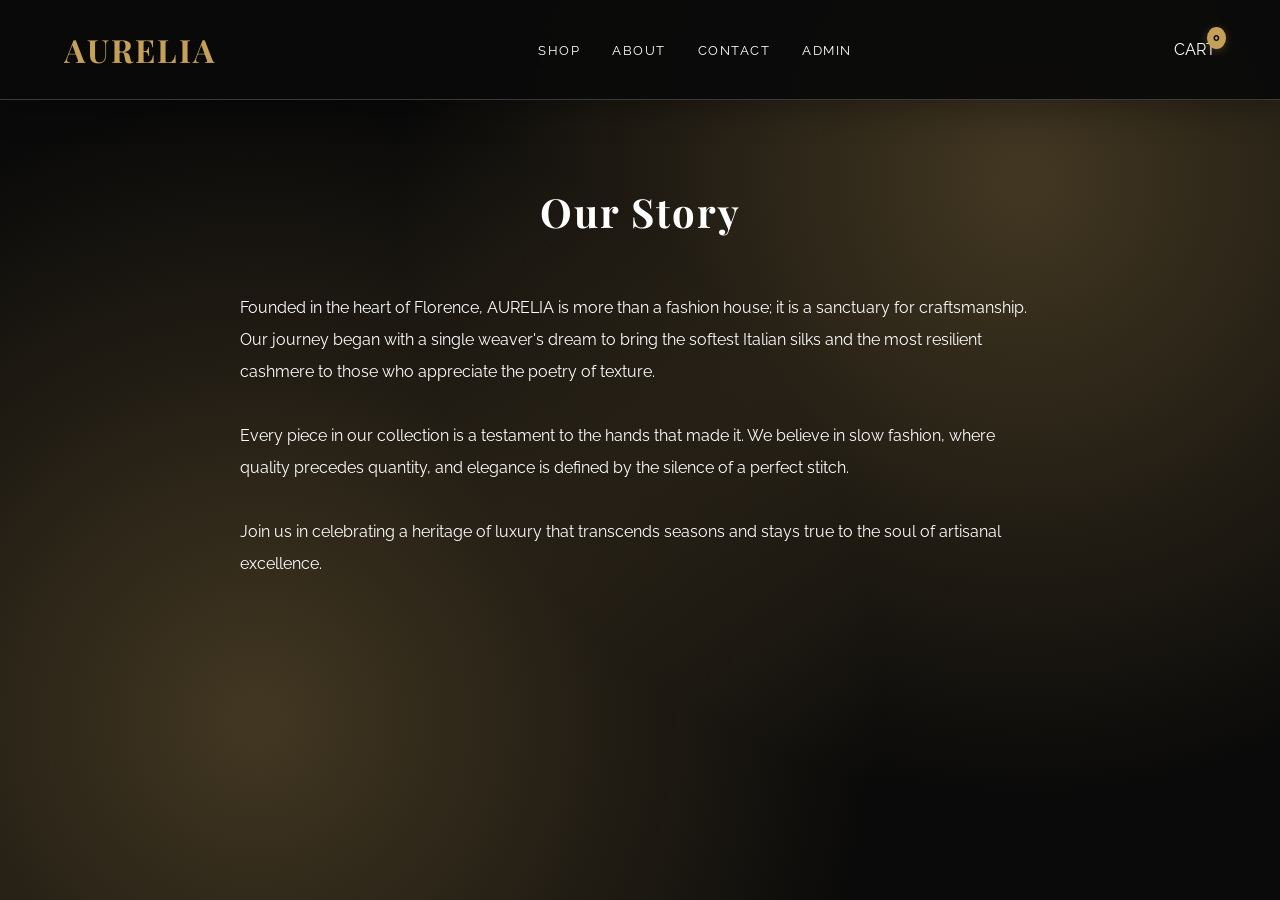
<file: frontend/about.html>
<!DOCTYPE html>
<html lang="en">
<head>
    <meta charset="UTF-8">
    <meta name="viewport" content="width=device-width, initial-scale=1.0">
    <title>About | AURELIA</title>
    <link rel="stylesheet" href="style.css">
</head>
<body>
    <header id="header" class="scrolled">
        <a href="index.html" class="logo">AURELIA</a>
        <nav>
            <ul>
                <li><a href="index.html">Shop</a></li>
                <li><a href="about.html">About</a></li>
                <li><a href="contact.html">Contact</a></li>
                <li><a href="admin-login.html">Admin</a></li>
            </ul>
        </nav>
        <div class="cart-icon" id="cart-toggle">
            <span>CART</span>
            <span id="cart-count">0</span>
        </div>
    </header>

    <main class="mt-100">
        <section class="products-section">
            <h1 class="section-title fade-in">Our Story</h1>
            <div style="max-width: 800px; margin: 0 auto; line-height: 2;">
                <p class="fade-in">Founded in the heart of Florence, AURELIA is more than a fashion house; it is a sanctuary for craftsmanship. Our journey began with a single weaver's dream to bring the softest Italian silks and the most resilient cashmere to those who appreciate the poetry of texture.</p>
                <br>
                <p class="fade-in">Every piece in our collection is a testament to the hands that made it. We believe in slow fashion, where quality precedes quantity, and elegance is defined by the silence of a perfect stitch.</p>
                <br>
                <p class="fade-in">Join us in celebrating a heritage of luxury that transcends seasons and stays true to the soul of artisanal excellence.</p>
            </div>
        </section>
    </main>

    <script src="script.js"></script>
</body>
</html>
</file>
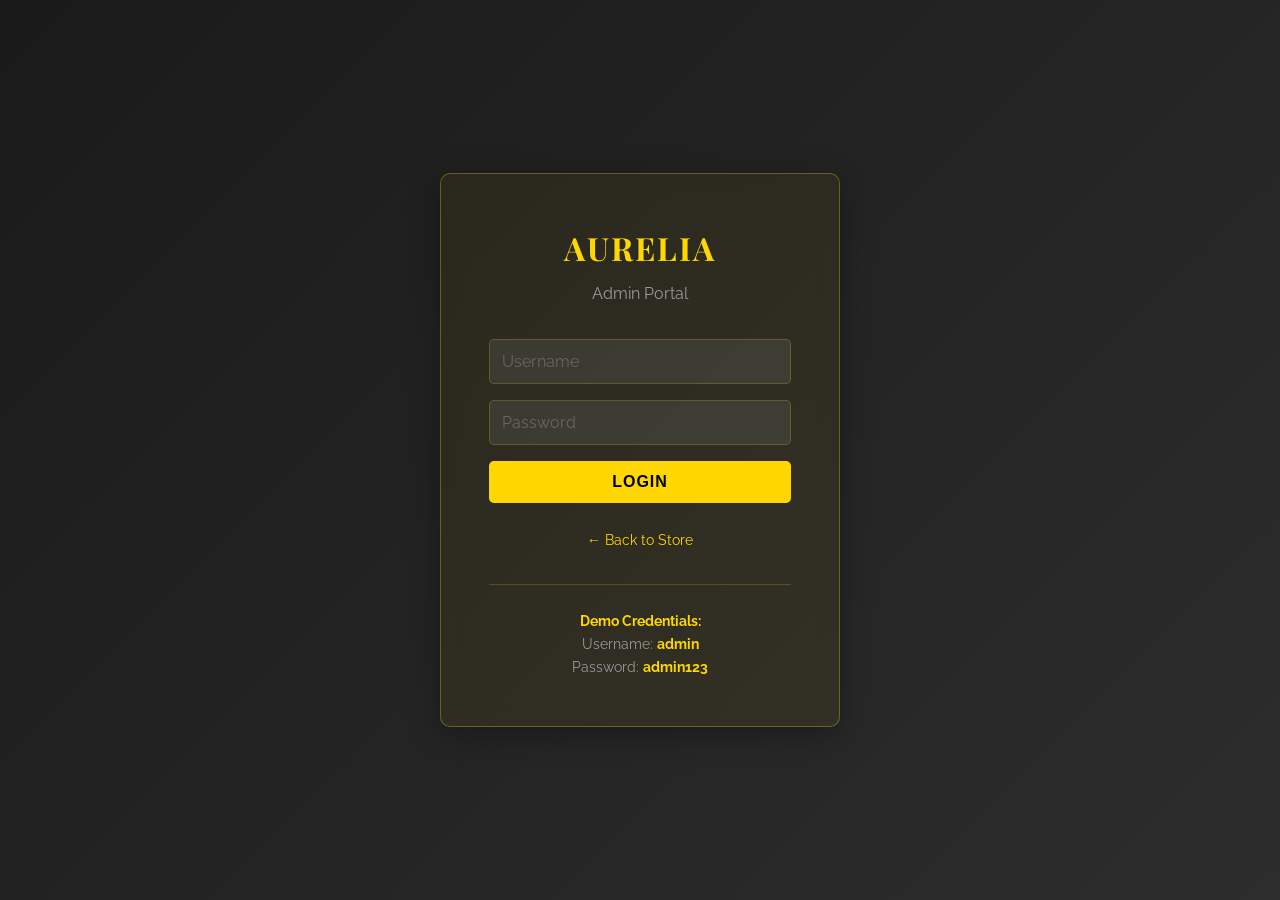
<file: frontend/admin-login.html>
<!DOCTYPE html>
<html lang="en">
<head>
    <meta charset="UTF-8">
    <meta name="viewport" content="width=device-width, initial-scale=1.0">
    <title>Admin Login | AURELIA</title>
    <link rel="stylesheet" href="style.css">
    <style>
        .login-container {
            min-height: 100vh;
            display: flex;
            align-items: center;
            justify-content: center;
            background: linear-gradient(135deg, #1a1a1a 0%, #2d2d2d 100%);
            padding: 2rem;
        }

        .login-card {
            background: rgba(255, 215, 0, 0.05);
            border: 1px solid rgba(255, 215, 0, 0.3);
            border-radius: 10px;
            padding: 3rem;
            max-width: 400px;
            width: 100%;
            backdrop-filter: blur(10px);
            box-shadow: 0 8px 32px rgba(0, 0, 0, 0.3);
        }

        .login-card h1 {
            text-align: center;
            color: #ffd700;
            font-size: 2rem;
            margin-bottom: 0.5rem;
            font-family: 'Playfair Display', serif;
        }

        .login-card p {
            text-align: center;
            color: #999;
            margin-bottom: 2rem;
        }

        .login-form {
            display: flex;
            flex-direction: column;
            gap: 1rem;
        }

        .login-form input {
            background: rgba(255, 255, 255, 0.08);
            border: 1px solid rgba(255, 215, 0, 0.2);
            color: #fff;
            padding: 0.75rem;
            border-radius: 5px;
            font-size: 1rem;
            transition: all 0.3s ease;
        }

        .login-form input:focus {
            outline: none;
            background: rgba(255, 255, 255, 0.12);
            border-color: rgba(255, 215, 0, 0.5);
            box-shadow: 0 0 10px rgba(255, 215, 0, 0.2);
        }

        .login-form input::placeholder {
            color: #666;
        }

        .login-form button {
            background: #ffd700;
            color: #000;
            border: none;
            padding: 0.75rem;
            font-size: 1rem;
            border-radius: 5px;
            cursor: pointer;
            font-weight: 600;
            transition: all 0.3s ease;
            text-transform: uppercase;
            letter-spacing: 1px;
        }

        .login-form button:hover {
            background: #ffed4e;
            transform: translateY(-2px);
            box-shadow: 0 5px 20px rgba(255, 215, 0, 0.3);
        }

        .login-form button:active {
            transform: translateY(0);
        }

        .error-message {
            color: #ff6b6b;
            text-align: center;
            display: none;
            padding: 0.75rem;
            background: rgba(255, 107, 107, 0.1);
            border-radius: 5px;
            border: 1px solid rgba(255, 107, 107, 0.3);
        }

        .error-message.show {
            display: block;
        }

        .back-to-shop {
            text-align: center;
            margin-top: 1.5rem;
        }

        .back-to-shop a {
            color: #ffd700;
            text-decoration: none;
            font-size: 0.9rem;
            transition: color 0.3s ease;
        }

        .back-to-shop a:hover {
            color: #ffed4e;
            text-decoration: underline;
        }

        .demo-credentials {
            margin-top: 2rem;
            padding-top: 1.5rem;
            border-top: 1px solid rgba(255, 215, 0, 0.2);
            text-align: center;
            color: #999;
            font-size: 0.9rem;
        }

        .demo-credentials strong {
            color: #ffd700;
        }
    </style>
</head>
<body style="background: #1a1a1a; margin: 0; padding: 0;">
    <div class="login-container">
        <div class="login-card">
            <h1>AURELIA</h1>
            <p>Admin Portal</p>
            
            <div class="error-message" id="error-msg"></div>
            
            <form class="login-form" id="login-form">
                <input 
                    type="text" 
                    id="admin-username" 
                    placeholder="Username" 
                    required
                    autocomplete="username"
                >
                <input 
                    type="password" 
                    id="admin-password" 
                    placeholder="Password" 
                    required
                    autocomplete="current-password"
                >
                <button type="submit">Login</button>
            </form>

            <div class="back-to-shop">
                <a href="index.html">← Back to Store</a>
            </div>

            <div class="demo-credentials">
                <strong>Demo Credentials:</strong><br>
                Username: <strong>admin</strong><br>
                Password: <strong>admin123</strong>
            </div>
        </div>
    </div>

    <script>
        const API_URL = window.location.protocol === 'file:' ? 'http://127.0.0.1:8000' : '';

        document.getElementById('login-form').addEventListener('submit', async (e) => {
            e.preventDefault();
            
            const username = document.getElementById('admin-username').value;
            const password = document.getElementById('admin-password').value;
            const errorMsg = document.getElementById('error-msg');

            try {
                const response = await fetch(`${API_URL}/admin-login`, {
                    method: 'POST',
                    headers: { 'Content-Type': 'application/json' },
                    body: JSON.stringify({ username, password })
                });

                const data = await response.json();

                if (response.ok) {
                    localStorage.setItem('admin_token', data.token);
                    localStorage.setItem('admin_name', data.admin_name);
                    localStorage.setItem('admin_logged_in', 'true');
                    window.location.href = 'admin.html';
                } else {
                    errorMsg.textContent = data.message || 'Invalid credentials';
                    errorMsg.classList.add('show');
                }
            } catch (error) {
                errorMsg.textContent = 'Connection error. Using demo mode.';
                errorMsg.classList.add('show');
                
                // Demo mode for local testing
                if (username === 'admin' && password === 'admin123') {
                    localStorage.setItem('admin_token', 'demo_token_' + Date.now());
                    localStorage.setItem('admin_name', 'Admin');
                    localStorage.setItem('admin_logged_in', 'true');
                    setTimeout(() => {
                        window.location.href = 'admin.html';
                    }, 1000);
                }
            }
        });
    </script>
</body>
</html>
</file>
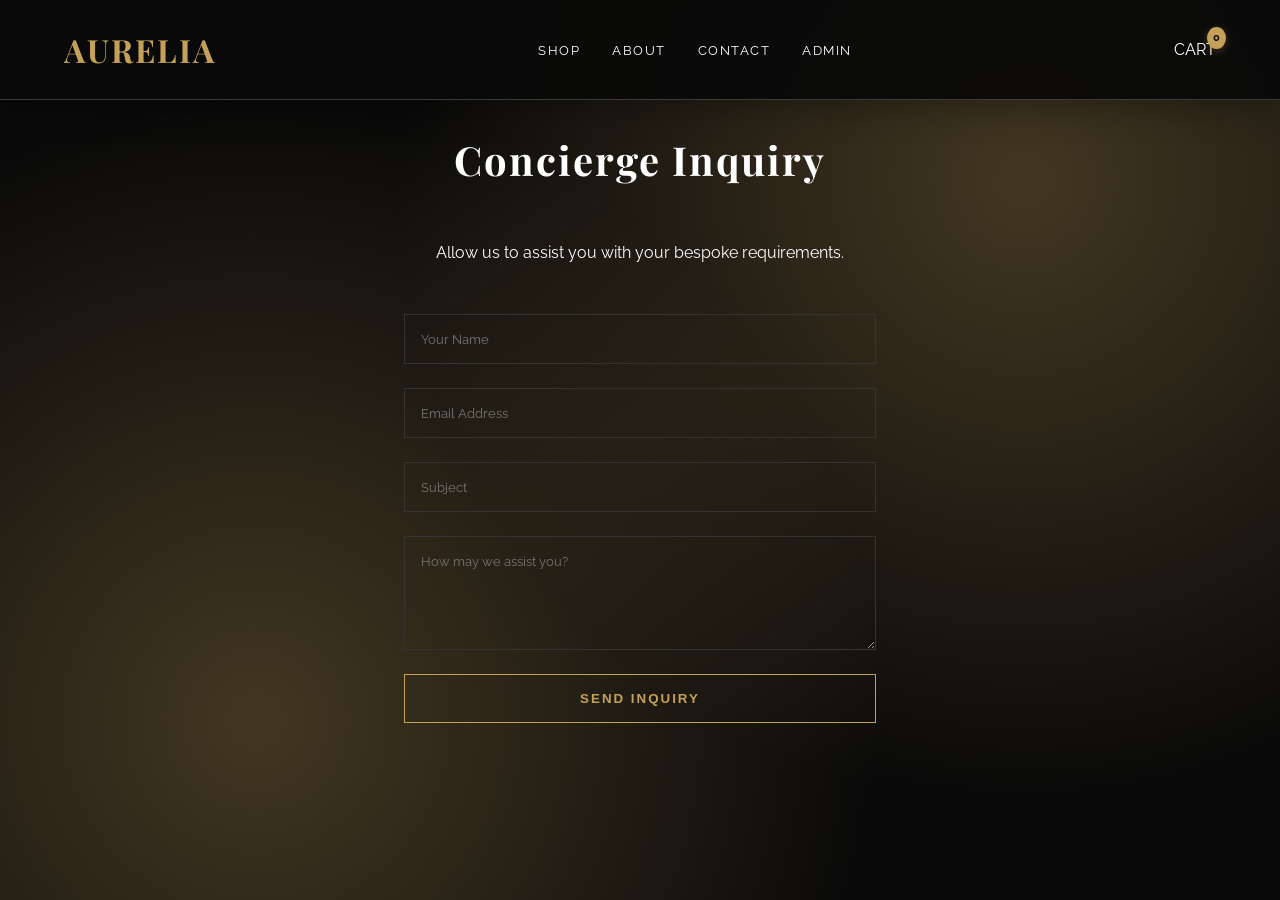
<file: frontend/contact.html>
<!DOCTYPE html>
<html lang="en">
<head>
    <meta charset="UTF-8">
    <meta name="viewport" content="width=device-width, initial-scale=1.0">
    <title>Contact | AURELIA</title>
    <link rel="stylesheet" href="style.css">
</head>
<body>
    <header id="header" class="scrolled">
        <a href="index.html" class="logo">AURELIA</a>
        <nav>
            <ul>
                <li><a href="index.html">Shop</a></li>
                <li><a href="about.html">About</a></li>
                <li><a href="contact.html">Contact</a></li>
                <li><a href="admin-login.html">Admin</a></li>
            </ul>
        </nav>
        <div class="cart-icon" id="cart-toggle">
            <span>CART</span>
            <span id="cart-count">0</span>
        </div>
    </header>

    <main class="contact-container">
        <h1 class="section-title fade-in">Concierge Inquiry</h1>
        <p class="text-center fade-in" style="margin-bottom: 3rem;">Allow us to assist you with your bespoke requirements.</p>
        
        <form id="contact-form" class="fade-in">
            <input type="text" id="name" placeholder="Your Name" required>
            <input type="email" id="email" placeholder="Email Address" required>
            <input type="text" id="subject" placeholder="Subject" required>
            <textarea id="message" rows="5" placeholder="How may we assist you?" required></textarea>
            <button type="submit" class="btn">Send Inquiry</button>
        </form>
        <div id="form-response" class="text-center" style="margin-top: 2rem; color: var(--gold);"></div>
    </main>

    <script src="script.js"></script>
</body>
</html>
</file>
<file: frontend/style.css>
@import url('https://fonts.googleapis.com/css2?family=Playfair+Display:wght@400;700&family=Raleway:wght@300;400;600&display=swap');

:root {
    --obsidian: #0A0A0A;
    --gold: #C5A059;
    --white: #FFFFFF;
    --glass: rgba(255, 255, 255, 0.1);
    --glass-border: rgba(255, 255, 255, 0.2);
    --gold-glow: rgba(197, 160, 89, 0.3);
    --text-secondary: #B0B0B0;
    --success: #4CAF50;
    --error: #F44336;
}

* {
    margin: 0;
    padding: 0;
    box-sizing: border-box;
}

body {
    background-color: var(--obsidian);
    color: var(--white);
    font-family: 'Raleway', sans-serif;
    line-height: 1.6;
    overflow-x: hidden;
    position: relative;
}

body::before {
    content: '';
    position: fixed;
    top: 0;
    left: 0;
    width: 100%;
    height: 100%;
    background: radial-gradient(circle at 20% 80%, var(--gold-glow) 0%, transparent 50%),
                radial-gradient(circle at 80% 20%, var(--gold-glow) 0%, transparent 50%);
    pointer-events: none;
    z-index: -1;
    animation: ambientGlow 8s ease-in-out infinite alternate;
}

@keyframes ambientGlow {
    0% { opacity: 0.3; }
    100% { opacity: 0.6; }
}

h1, h2, h3, .logo {
    font-family: 'Playfair Display', serif;
    letter-spacing: 2px;
}

/* Header & Navigation */
header {
    position: fixed;
    top: 0;
    width: 100%;
    z-index: 1000;
    transition: all 0.4s cubic-bezier(0.4, 0, 0.2, 1);
    padding: 1.5rem 5%;
    display: flex;
    justify-content: space-between;
    align-items: center;
    backdrop-filter: blur(20px);
    -webkit-backdrop-filter: blur(20px);
}

header.scrolled {
    background: rgba(10, 10, 10, 0.95);
    backdrop-filter: blur(20px);
    -webkit-backdrop-filter: blur(20px);
    border-bottom: 1px solid var(--glass-border);
    box-shadow: 0 8px 32px rgba(0, 0, 0, 0.3);
    transform: translateY(0);
}

.logo {
    font-size: 2rem;
    color: var(--gold);
    text-decoration: none;
    font-weight: 700;
    transition: all 0.3s ease;
    position: relative;
    overflow: hidden;
}

.logo::before {
    content: '';
    position: absolute;
    top: 0;
    left: -100%;
    width: 100%;
    height: 100%;
    background: linear-gradient(90deg, transparent, var(--gold), transparent);
    transition: left 0.5s ease;
}

.logo:hover::before {
    left: 100%;
}

.logo:hover {
    color: var(--white);
    text-shadow: 0 0 20px var(--gold-glow);
}

nav ul {
    display: flex;
    list-style: none;
    gap: 2rem;
}

nav ul li a {
    color: var(--white);
    text-decoration: none;
    text-transform: uppercase;
    font-size: 0.8rem;
    letter-spacing: 1.5px;
    transition: all 0.3s ease;
    position: relative;
    padding: 0.5rem 0;
}

nav ul li a::after {
    content: '';
    position: absolute;
    bottom: 0;
    left: 0;
    width: 0;
    height: 2px;
    background: var(--gold);
    transition: width 0.3s ease;
}

nav ul li a:hover::after {
    width: 100%;
}

nav ul li a:hover {
    color: var(--gold);
    transform: translateY(-2px);
}

/* Cart Icon */
.cart-icon {
    position: relative;
    cursor: pointer;
    transition: transform 0.3s ease;
}

.cart-icon:hover {
    transform: scale(1.1);
}

#cart-count {
    position: absolute;
    top: -10px;
    right: -10px;
    background: var(--gold);
    color: var(--obsidian);
    font-size: 0.7rem;
    padding: 2px 6px;
    border-radius: 50%;
    font-weight: bold;
    animation: pulse 2s infinite;
    box-shadow: 0 2px 8px rgba(197, 160, 89, 0.3);
}

@keyframes pulse {
    0% { transform: scale(1); }
    50% { transform: scale(1.1); }
    100% { transform: scale(1); }
}

/* Wishlist Icon */
.wishlist-icon {
    position: relative;
    cursor: pointer;
    margin-left: 1rem;
    transition: transform 0.3s ease;
}

.wishlist-icon:hover {
    transform: scale(1.1);
}

.wishlist-icon span:first-child {
    color: var(--gold);
    font-size: 1.2rem;
}

#wishlist-count {
    position: absolute;
    top: -8px;
    right: -8px;
    background: var(--error);
    color: var(--white);
    font-size: 0.6rem;
    padding: 2px 5px;
    border-radius: 50%;
    font-weight: bold;
    min-width: 16px;
    text-align: center;
}

/* Hero Section */
.hero {
    height: 100vh;
    background: linear-gradient(rgba(0,0,0,0.5), rgba(0,0,0,0.5)), url('https://images.unsplash.com/photo-1490481651871-ab68de25d43d?q=80&w=1600&auto=format&fit=crop');
    background-size: cover;
    background-position: center;
    display: flex;
    flex-direction: column;
    justify-content: center;
    align-items: center;
    text-align: center;
    position: relative;
    overflow: hidden;
}

.hero::before {
    content: '';
    position: absolute;
    top: 0;
    left: 0;
    width: 100%;
    height: 100%;
    background: url('data:image/svg+xml,<svg xmlns="http://www.w3.org/2000/svg" viewBox="0 0 100 100"><defs><pattern id="grain" width="100" height="100" patternUnits="userSpaceOnUse"><circle cx="25" cy="25" r="1" fill="white" opacity="0.1"/><circle cx="75" cy="75" r="1" fill="white" opacity="0.1"/><circle cx="50" cy="10" r="0.5" fill="white" opacity="0.05"/><circle cx="10" cy="50" r="0.5" fill="white" opacity="0.05"/><circle cx="90" cy="30" r="0.5" fill="white" opacity="0.05"/></pattern></defs><rect width="100" height="100" fill="url(%23grain)"/></svg>');
    animation: grain 0.5s steps(1) infinite;
}

@keyframes grain {
    0%, 100% { transform: translate(0, 0); }
    10% { transform: translate(-5%, -10%); }
    20% { transform: translate(-15%, 5%); }
    30% { transform: translate(7%, -25%); }
    40% { transform: translate(-5%, 25%); }
    50% { transform: translate(-15%, 10%); }
    60% { transform: translate(15%, 0%); }
    70% { transform: translate(0%, 15%); }
    80% { transform: translate(3%, 35%); }
    90% { transform: translate(-10%, 10%); }
}

.hero h1 {
    font-size: 4rem;
    margin-bottom: 1rem;
    animation: slideUp 1s ease-out 0.5s both;
    text-shadow: 0 0 30px rgba(197, 160, 89, 0.5);
}

.hero p {
    font-size: 1.2rem;
    max-width: 600px;
    margin-bottom: 2rem;
    font-weight: 300;
    animation: slideUp 1s ease-out 1s both;
    opacity: 0.9;
}

@keyframes slideUp {
    from {
        opacity: 0;
        transform: translateY(50px);
    }
    to {
        opacity: 1;
        transform: translateY(0);
    }
}

.collection-highlight {
    padding: 4rem 5%;
    max-width: 1200px;
    margin: 0 auto;
}

.collection-title {
    text-align: center;
    margin-bottom: 2rem;
}

.collection-title p {
    color: var(--text-secondary);
    letter-spacing: 3px;
    font-size: 0.8rem;
    text-transform: uppercase;
    margin-bottom: 0.75rem;
}

.collection-title h2 {
    font-size: 2.8rem;
    line-height: 1.1;
}

.collection-grid {
    display: grid;
    grid-template-columns: repeat(auto-fit, minmax(250px, 1fr));
    gap: 1.5rem;
}

.collection-card {
    background: rgba(255, 255, 255, 0.05);
    border: 1px solid rgba(255, 255, 255, 0.08);
    padding: 2rem;
    border-radius: 24px;
    transition: transform 0.4s ease, border-color 0.4s ease;
    backdrop-filter: blur(12px);
}

.collection-card:hover {
    transform: translateY(-10px);
    border-color: rgba(197, 160, 89, 0.4);
}

.collection-badge {
    display: inline-flex;
    padding: 0.4rem 0.9rem;
    border-radius: 999px;
    background: rgba(197, 160, 89, 0.12);
    color: var(--gold);
    font-size: 0.75rem;
    letter-spacing: 1px;
    margin-bottom: 1rem;
    text-transform: uppercase;
}

.collection-card h3 {
    font-size: 1.5rem;
    margin-bottom: 0.75rem;
}

.collection-card p {
    color: var(--text-secondary);
    line-height: 1.8;
}

.btn {
    padding: 1rem 2.5rem;
    background: transparent;
    border: 1px solid var(--gold);
    color: var(--gold);
    text-transform: uppercase;
    letter-spacing: 2px;
    cursor: pointer;
    transition: all 0.4s cubic-bezier(0.4, 0, 0.2, 1);
    text-decoration: none;
    position: relative;
    overflow: hidden;
    font-weight: 600;
    animation: slideUp 1s ease-out 1.5s both;
}

.btn::before {
    content: '';
    position: absolute;
    top: 0;
    left: -100%;
    width: 100%;
    height: 100%;
    background: var(--gold);
    transition: left 0.4s ease;
    z-index: -1;
}

.btn:hover::before {
    left: 0;
}

.btn:hover {
    color: var(--obsidian);
    border-color: var(--gold);
    transform: translateY(-3px);
    box-shadow: 0 10px 25px rgba(197, 160, 89, 0.3);
}

/* Products Grid */
.products-section {
    padding: 5rem 5%;
}

.section-title {
    text-align: center;
    margin-bottom: 3rem;
    font-size: 2.5rem;
    animation: fadeInUp 1s ease-out both;
}

.products-grid {
    display: grid;
    grid-template-columns: repeat(auto-fill, minmax(280px, 1fr));
    gap: 3rem;
}

/* Loading Skeleton */
.skeleton {
    background: #111;
    border: 1px solid #222;
    overflow: hidden;
    position: relative;
}

.skeleton::before {
    content: '';
    position: absolute;
    top: 0;
    left: -100%;
    width: 100%;
    height: 100%;
    background: linear-gradient(90deg, transparent, rgba(255, 255, 255, 0.1), transparent);
    animation: shimmer 1.5s infinite;
}

@keyframes shimmer {
    0% { left: -100%; }
    100% { left: 100%; }
}

.skeleton-image {
    height: 400px;
    background: #1a1a1a;
}

.skeleton-text {
    padding: 1.5rem;
}

.skeleton-title {
    height: 1.5rem;
    background: #1a1a1a;
    margin-bottom: 0.5rem;
    border-radius: 4px;
}

.skeleton-price {
    height: 1rem;
    background: #1a1a1a;
    width: 60%;
    border-radius: 4px;
}

.product-card {
    background: #111;
    border: 1px solid #222;
    transition: all 0.4s cubic-bezier(0.4, 0, 0.2, 1);
    overflow: hidden;
    position: relative;
    animation: fadeInUp 0.8s ease-out both;
    animation-delay: calc(var(--i, 0) * 0.1s);
}

.product-card:hover {
    transform: translateY(-15px) scale(1.02);
    border-color: var(--gold);
    box-shadow: 0 20px 40px rgba(197, 160, 89, 0.2);
}

@keyframes fadeInUp {
    from {
        opacity: 0;
        transform: translateY(30px);
    }
    to {
        opacity: 1;
        transform: translateY(0);
    }
}

.product-image {
    height: 400px;
    overflow: hidden;
    position: relative;
}

.product-image img {
    width: 100%;
    height: 100%;
    object-fit: cover;
    transition: all 0.6s cubic-bezier(0.4, 0, 0.2, 1);
    filter: brightness(0.9);
}

.product-card:hover .product-image img {
    transform: scale(1.1) rotate(2deg);
    filter: brightness(1.1) saturate(1.2);
}

.product-info {
    padding: 1.5rem;
    text-align: center;
    position: relative;
}

.product-info h3 {
    font-size: 1.2rem;
    margin-bottom: 0.5rem;
    transition: color 0.3s ease;
}

.product-card:hover .product-info h3 {
    color: var(--gold);
}

.product-info .price {
    color: var(--gold);
    font-weight: bold;
    margin-bottom: 1rem;
    display: block;
    font-size: 1.1rem;
    transition: all 0.3s ease;
}

.product-card:hover .product-info .price {
    transform: scale(1.05);
}

/* Wishlist Button */
.wishlist-btn {
    position: absolute;
    top: 1rem;
    right: 1rem;
    width: 40px;
    height: 40px;
    border-radius: 50%;
    background: rgba(10, 10, 10, 0.8);
    border: 1px solid var(--gold);
    color: var(--text-secondary);
    cursor: pointer;
    display: flex;
    align-items: center;
    justify-content: center;
    transition: all 0.3s ease;
    opacity: 0;
    transform: scale(0.8);
}

.product-card:hover .wishlist-btn {
    opacity: 1;
    transform: scale(1);
}

.wishlist-btn:hover {
    background: var(--gold);
    color: var(--obsidian);
    transform: scale(1.1);
}

.wishlist-btn.active {
    background: var(--gold);
    color: var(--obsidian);
}

.wishlist-btn.active span {
    color: var(--obsidian);
}

/* Search and Filter */
.search-filter-section {
    padding: 2rem 5%;
    text-align: center;
}

.search-container {
    max-width: 600px;
    margin: 0 auto 2rem;
}

#search-input {
    width: 100%;
    padding: 1rem;
    background: rgba(255, 255, 255, 0.05);
    border: 1px solid var(--glass-border);
    color: var(--white);
    border-radius: 8px;
    font-size: 1rem;
    transition: all 0.3s ease;
}

#search-input:focus {
    border-color: var(--gold);
    box-shadow: 0 0 20px var(--gold-glow);
    outline: none;
}

.filter-buttons {
    display: flex;
    justify-content: center;
    gap: 1rem;
    flex-wrap: wrap;
    margin-bottom: 2rem;
}

.filter-btn {
    padding: 0.5rem 1.5rem;
    background: transparent;
    border: 1px solid var(--glass-border);
    color: var(--text-secondary);
    border-radius: 25px;
    cursor: pointer;
    transition: all 0.3s ease;
    font-size: 0.9rem;
}

.filter-btn:hover, .filter-btn.active {
    border-color: var(--gold);
    color: var(--gold);
    background: rgba(197, 160, 89, 0.1);
}

/* Cart Drawer */
.cart-drawer {
    position: fixed;
    top: 0;
    right: -400px;
    width: 400px;
    height: 100%;
    background: var(--obsidian);
    z-index: 2000;
    transition: right 0.4s cubic-bezier(0.4, 0, 0.2, 1);
    padding: 2rem;
    border-left: 1px solid var(--gold);
    display: flex;
    flex-direction: column;
    box-shadow: -10px 0 40px rgba(0, 0, 0, 0.5);
    backdrop-filter: blur(20px);
    -webkit-backdrop-filter: blur(20px);
}

.cart-drawer.open {
    right: 0;
}

.cart-drawer::before {
    content: '';
    position: absolute;
    top: 0;
    left: 0;
    width: 100%;
    height: 100%;
    background: linear-gradient(135deg, rgba(197, 160, 89, 0.05) 0%, transparent 50%);
    pointer-events: none;
}

.cart-header {
    display: flex;
    justify-content: space-between;
    align-items: center;
    margin-bottom: 2rem;
    position: relative;
    z-index: 1;
}

.close-cart {
    cursor: pointer;
    font-size: 1.5rem;
    transition: all 0.3s ease;
    color: var(--gold);
}

.close-cart:hover {
    transform: rotate(90deg) scale(1.2);
}

.cart-items {
    flex-grow: 1;
    overflow-y: auto;
}

.cart-footer {
    padding-top: 1.5rem;
    border-top: 1px solid #222;
}

.cart-total {
    display: flex;
    justify-content: space-between;
    margin-bottom: 1rem;
    font-size: 1.2rem;
}

/* Chat UI */
.chat-fab {
    position: fixed;
    bottom: 2rem;
    right: 2rem;
    width: 60px;
    height: 60px;
    background: var(--gold);
    border-radius: 50%;
    display: flex;
    justify-content: center;
    align-items: center;
    cursor: pointer;
    box-shadow: 0 5px 15px rgba(0,0,0,0.3);
    z-index: 1500;
    transition: all 0.3s cubic-bezier(0.4, 0, 0.2, 1);
    animation: float 3s ease-in-out infinite;
}

.chat-fab:hover {
    transform: scale(1.1);
    box-shadow: 0 8px 25px rgba(197, 160, 89, 0.4);
}

@keyframes float {
    0%, 100% { transform: translateY(0px); }
    50% { transform: translateY(-10px); }
}

.chat-window {
    position: fixed;
    bottom: 6rem;
    right: 2rem;
    width: 350px;
    height: 450px;
    background: var(--obsidian);
    border: 1px solid var(--gold);
    border-radius: 15px;
    display: none;
    flex-direction: column;
    z-index: 1500;
    overflow: hidden;
    box-shadow: 0 20px 40px rgba(0, 0, 0, 0.5);
    backdrop-filter: blur(20px);
    -webkit-backdrop-filter: blur(20px);
    animation: slideIn 0.3s ease-out;
}

@keyframes slideIn {
    from {
        opacity: 0;
        transform: translateY(20px) scale(0.95);
    }
    to {
        opacity: 1;
        transform: translateY(0) scale(1);
    }
}

.chat-window.open {
    display: flex;
}

.chat-header-bar {
    background: var(--gold);
    color: var(--obsidian);
    padding: 1rem;
    font-weight: bold;
    display: flex;
    justify-content: space-between;
    position: relative;
}

.chat-header-bar::before {
    content: '';
    position: absolute;
    top: 0;
    left: 0;
    width: 100%;
    height: 100%;
    background: linear-gradient(45deg, transparent 30%, rgba(255, 255, 255, 0.1) 50%, transparent 70%);
    animation: shimmer 3s infinite;
}

.chat-messages {
    flex-grow: 1;
    padding: 1rem;
    overflow-y: auto;
    display: flex;
    flex-direction: column;
    gap: 1rem;
    scroll-behavior: smooth;
}

.message {
    padding: 0.8rem 1rem;
    border-radius: 12px;
    max-width: 80%;
    animation: messageSlideIn 0.3s ease-out;
    position: relative;
}

@keyframes messageSlideIn {
    from {
        opacity: 0;
        transform: translateX(-20px);
    }
    to {
        opacity: 1;
        transform: translateX(0);
    }
}

.message.user {
    background: var(--gold);
    color: var(--obsidian);
    align-self: flex-end;
    border-bottom-right-radius: 4px;
}

.message.bot {
    background: #222;
    color: var(--white);
    align-self: flex-start;
    border-bottom-left-radius: 4px;
    border: 1px solid #333;
}

/* Typing Indicator */
.typing-indicator {
    display: flex;
    gap: 4px;
    padding: 0.8rem 1rem;
    align-self: flex-start;
}

.typing-indicator span {
    width: 8px;
    height: 8px;
    border-radius: 50%;
    background: var(--gold);
    animation: typing 1.4s infinite;
}

.typing-indicator span:nth-child(2) {
    animation-delay: 0.2s;
}

.typing-indicator span:nth-child(3) {
    animation-delay: 0.4s;
}

@keyframes typing {
    0%, 60%, 100% {
        transform: translateY(0);
        opacity: 0.4;
    }
    30% {
        transform: translateY(-10px);
        opacity: 1;
    }
}

.chat-input-area {
    padding: 1rem;
    display: flex;
    gap: 0.5rem;
    border-top: 1px solid #222;
}

.chat-input-area input {
    flex-grow: 1;
    background: #111;
    border: 1px solid #333;
    color: white;
    padding: 0.5rem;
}

/* Fade-in Animation */
.fade-in {
    opacity: 0;
    transform: translateY(30px);
    transition: opacity 0.8s ease, transform 0.8s ease;
}

.fade-in.visible {
    opacity: 1;
    transform: translateY(0);
}

/* Forms */
.contact-container {
    max-width: 600px;
    margin: 8rem auto;
    padding: 0 5%;
}

.admin-panel {
    max-width: 1200px;
    margin: 3rem auto;
    padding: 0 5%;
}

.admin-panel h2 {
    font-size: 1.8rem;
    margin-bottom: 2rem;
    color: var(--gold);
}

.admin-product-card {
    display: flex;
    justify-content: space-between;
    gap: 1rem;
    background: rgba(255, 255, 255, 0.05);
    border: 1px solid rgba(255, 255, 255, 0.08);
    padding: 1.5rem;
    border-radius: 24px;
    align-items: center;
    margin-bottom: 1rem;
    transition: all 0.3s ease;
}

.admin-product-card:hover {
    background: rgba(255, 255, 255, 0.08);
    border-color: rgba(197, 160, 89, 0.3);
    transform: translateX(5px);
}

.admin-card-info {
    display: flex;
    align-items: center;
    gap: 1rem;
    flex: 1;
}

.admin-card-info img {
    width: 90px;
    height: 90px;
    object-fit: cover;
    border-radius: 18px;
    border: 1px solid rgba(255,255,255,0.08);
}

.admin-card-info div h4 {
    font-size: 1rem;
    margin-bottom: 0.25rem;
}

.admin-card-info div p {
    color: var(--text-secondary);
    font-size: 0.85rem;
    margin-bottom: 0.5rem;
}

.admin-card-info div span {
    color: var(--gold);
    font-weight: 600;
}

.admin-product-actions {
    display: flex;
    gap: 0.75rem;
    flex-wrap: wrap;
}

.admin-product-actions .btn {
    min-width: 100px;
    font-size: 0.85rem;
    padding: 0.6rem 1rem;
}

.delete-btn {
    background: #C5A059;
    color: #0A0A0A;
}

.delete-btn:hover {
    background: #d4b066;
}

#admin-feedback {
    margin-top: 1rem;
    padding: 1rem;
    background: rgba(197, 160, 89, 0.1);
    border-radius: 8px;
    border-left: 3px solid var(--gold);
    min-height: 20px;
    display: none;
}

#admin-feedback:not(:empty) {
    display: block;
}

@media (max-width: 768px) {
    .admin-product-card {
        flex-direction: column;
        align-items: flex-start;
    }

    .admin-product-actions {
        width: 100%;
    }

    .admin-product-actions .btn {
        flex: 1;
    }
}

form {
    display: flex;
    flex-direction: column;
    gap: 1.5rem;
}

input, textarea {
    padding: 1rem;
    background: transparent;
    border: 1px solid #333;
    color: white;
    font-family: inherit;
}

input:focus, textarea:focus {
    border-color: var(--gold);
    outline: none;
}

/* Utility */
.mt-100 { margin-top: 100px; }
.text-center { text-align: center; }

/* Notifications */
.notification {
    position: fixed;
    top: 100px;
    right: 20px;
    padding: 1rem 1.5rem;
    border-radius: 8px;
    color: var(--white);
    font-weight: 500;
    z-index: 10000;
    min-width: 300px;
    box-shadow: 0 8px 25px rgba(0, 0, 0, 0.3);
    backdrop-filter: blur(10px);
    border: 1px solid var(--glass-border);
    animation: slideInRight 0.3s ease-out;
    display: flex;
    justify-content: space-between;
    align-items: center;
}

.notification.success {
    background: rgba(76, 175, 80, 0.95);
}

.notification.error {
    background: rgba(244, 67, 54, 0.95);
}

.notification.info {
    background: rgba(0, 111, 255, 0.95);
}

@keyframes slideInRight {
    from {
        opacity: 0;
        transform: translateX(100%);
    }
    to {
        opacity: 1;
        transform: translateX(0);
    }
}

.notification.success {
    background: rgba(76, 175, 80, 0.9);
    border-color: var(--success);
}

.notification.error {
    background: rgba(244, 67, 54, 0.9);
    border-color: var(--error);
}

.notification.info {
    background: rgba(197, 160, 89, 0.9);
    border-color: var(--gold);
}

.notification button {
    background: none;
    border: none;
    color: inherit;
    font-size: 1.2rem;
    cursor: pointer;
    padding: 0;
    margin-left: 1rem;
}

/* Spinner */
.spinner {
    display: inline-block;
    width: 16px;
    height: 16px;
    border: 2px solid rgba(255, 255, 255, 0.3);
    border-radius: 50%;
    border-top-color: var(--white);
    animation: spin 1s ease-in-out infinite;
    margin-right: 0.5rem;
}

@keyframes spin {
    to { transform: rotate(360deg); }
}
</file>
